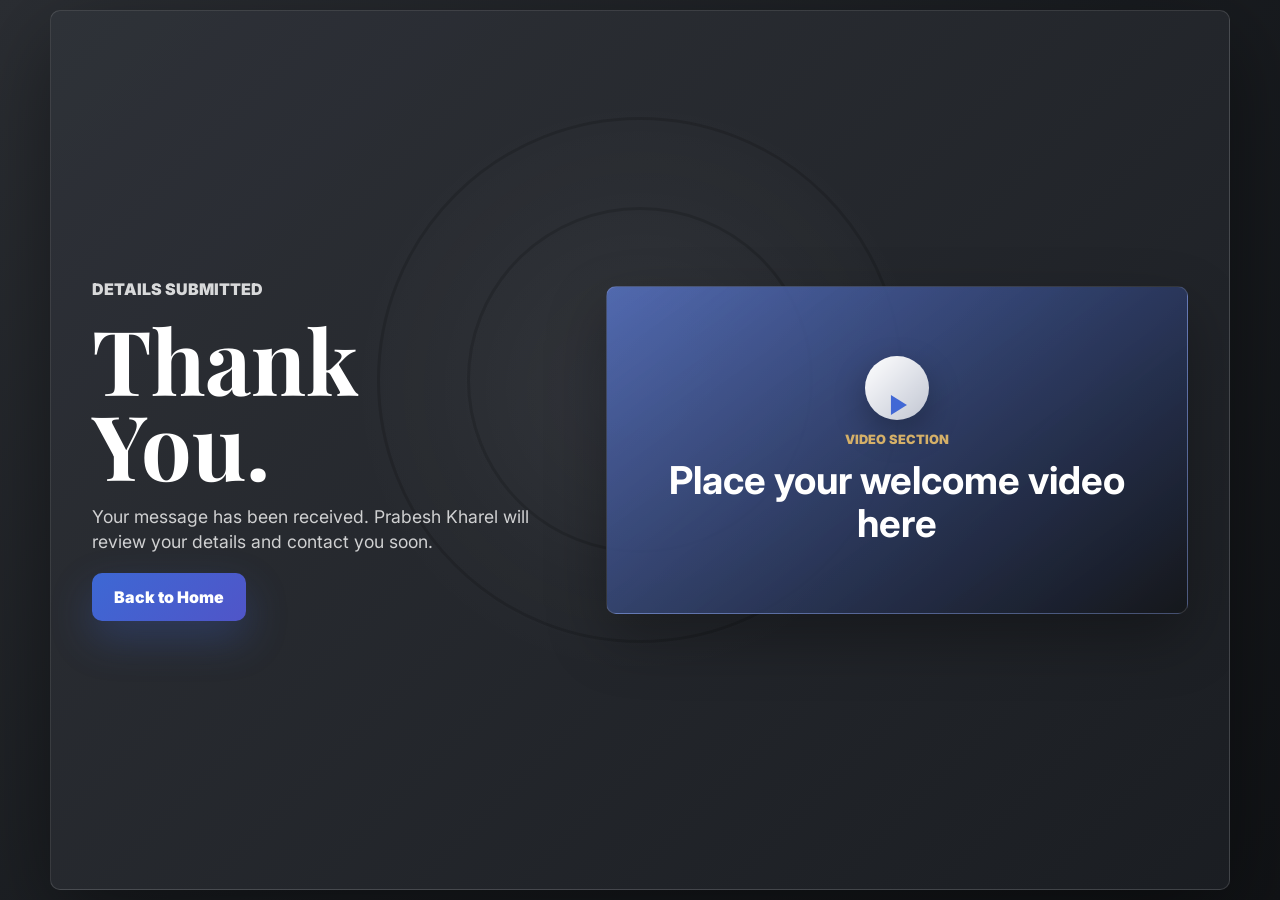
<file: thanks/index.html>
<!doctype html>
<html lang="en">
  <head>
    <meta charset="UTF-8" />
    <meta name="viewport" content="width=device-width, initial-scale=1.0" />
    <title>Thanks | Prabesh Kharel</title>
    <meta
      name="description"
      content="Thank you page for Prabesh Kharel digital marketing inquiry."
    />
    <link rel="preconnect" href="https://fonts.googleapis.com" />
    <link rel="preconnect" href="https://fonts.gstatic.com" crossorigin />
    <link
      href="https://fonts.googleapis.com/css2?family=Inter:wght@400;500;600;700;800;900&family=Playfair+Display:wght@700;800&display=swap"
      rel="stylesheet"
    />
    <link rel="stylesheet" href="../styles.css" />
  </head>
  <body>
    <main class="vip-page thank-page">
      <section class="thank-panel">
        <div class="thank-copy">
          <p class="eyebrow">Details Submitted</p>
          <h1>Thank You.</h1>
          <p class="subcopy">
            Your message has been received. Prabesh Kharel will review your
            details and contact you soon.
          </p>
          <a class="text-link" href="../index.html">Back to Home</a>
        </div>

        <div class="video-section" aria-label="Video section">
          <div class="video-frame">
            <div class="video-placeholder">
              <span>Video Section</span>
              <strong>Place your welcome video here</strong>
            </div>
          </div>
        </div>
      </section>
    </main>
  </body>
</html>
</file>
<file: styles.css>
:root {
  --white: #ffffff;
  --soft-white: rgba(255, 255, 255, 0.78);
  --muted: rgba(255, 255, 255, 0.62);
  --dark: #1d2025;
  --dark-2: #15171b;
  --line: rgba(255, 255, 255, 0.12);
  --blue: #4168d5;
  --blue-2: #5559ce;
  --gold: #d5b068;
  --shadow: 0 28px 90px rgba(0, 0, 0, 0.42);
}

* {
  box-sizing: border-box;
}

body {
  margin: 0;
  min-height: 100vh;
  font-family: "Inter", Arial, sans-serif;
  color: var(--white);
  background: var(--dark-2);
}

.vip-page {
  min-height: 100vh;
  display: grid;
  place-items: center;
  padding: 10px;
  background:
    radial-gradient(circle at center, rgba(255, 255, 255, 0.055), transparent 18rem),
    linear-gradient(135deg, #2b2e33 0%, #191c20 52%, #111316 100%);
}

.landing-page {
  background:
    radial-gradient(circle at center, rgba(255, 255, 255, 0.055), transparent 17rem),
    linear-gradient(135deg, #303339 0%, #202329 52%, #15171b 100%);
}

.vip-hero,
.thank-panel {
  width: min(1180px, 100%);
  min-height: calc(100vh - 20px);
  position: relative;
  overflow: hidden;
  display: grid;
  grid-template-columns: minmax(0, 1fr) minmax(320px, 430px);
  place-items: center;
  gap: clamp(22px, 4vw, 58px);
  align-content: center;
  padding: clamp(18px, 3.2vw, 42px);
  border: 1px solid rgba(255, 255, 255, 0.13);
  border-radius: 10px;
  background:
    radial-gradient(circle at 50% 43%, rgba(255, 255, 255, 0.055), transparent 18rem),
    linear-gradient(135deg, rgba(47, 50, 56, 0.98), rgba(27, 30, 35, 0.98));
  box-shadow: var(--shadow);
}

.vip-hero::before,
.vip-hero::after,
.thank-panel::before,
.thank-panel::after {
  content: "";
  position: absolute;
  left: 50%;
  top: 42%;
  transform: translate(-50%, -50%);
  border: 3px solid rgba(0, 0, 0, 0.16);
  border-radius: 50%;
  pointer-events: none;
}

.vip-hero::before,
.thank-panel::before {
  width: min(43vw, 520px);
  height: min(43vw, 520px);
}

.vip-hero::after,
.thank-panel::after {
  width: min(28vw, 340px);
  height: min(28vw, 340px);
}

.brand-lockup,
.lead-form,
.thank-copy,
.video-section {
  position: relative;
  z-index: 1;
}

.brand-lockup {
  width: 100%;
  display: grid;
  justify-items: center;
  text-align: center;
}

.eyebrow {
  margin: 0 0 18px;
  color: rgba(255, 255, 255, 0.82);
  font-size: clamp(0.78rem, 1.6vw, 1rem);
  font-weight: 900;
  letter-spacing: 0;
  text-transform: uppercase;
}

h1,
h2,
h3,
p {
  margin-top: 0;
}

.brand-lockup h1,
.thank-copy h1 {
  margin-bottom: 14px;
  font-family: "Playfair Display", Georgia, serif;
  font-size: clamp(2.8rem, 6vw, 5rem);
  line-height: 0.88;
  letter-spacing: 0;
}

.profile-mark {
  width: clamp(84px, 10vw, 118px);
  aspect-ratio: 1;
  display: grid;
  place-items: center;
  margin: 0 0 24px;
  border: 4px solid var(--white);
  border-radius: 50%;
  background:
    radial-gradient(circle at 42% 28%, rgba(255, 255, 255, 0.28), transparent 22%),
    linear-gradient(145deg, #343840, #15171b);
  box-shadow: 0 18px 46px rgba(0, 0, 0, 0.35);
}

.profile-mark span {
  font-family: "Playfair Display", Georgia, serif;
  font-size: clamp(1.7rem, 3.8vw, 2.65rem);
  font-weight: 800;
}

.brand-lockup h2 {
  width: min(900px, 100%);
  margin-bottom: 12px;
  font-size: clamp(1.65rem, 3.8vw, 3.25rem);
  line-height: 1.08;
  letter-spacing: 0;
  font-weight: 900;
}

.subcopy {
  width: min(760px, 100%);
  margin-bottom: 18px;
  color: var(--soft-white);
  font-size: clamp(0.95rem, 1.45vw, 1.1rem);
  line-height: 1.45;
}

.lead-form {
  width: 100%;
  display: grid;
  grid-template-columns: 1fr;
  gap: 10px 12px;
  padding: clamp(14px, 2vw, 20px);
  border: 1px solid rgba(255, 255, 255, 0.14);
  border-radius: 10px;
  background: rgba(18, 21, 26, 0.78);
  backdrop-filter: blur(18px);
  box-shadow: 0 22px 58px rgba(0, 0, 0, 0.28);
}

.flodesk-panel {
  display: block;
}

.vip-form.flodesk-panel [data-ff-el="root"].ff-6aa0af49fc192a9fd7fc4b6e {
  width: 100%;
  color: var(--white);
}

.vip-form.flodesk-panel [data-ff-el="root"].ff-6aa0af49fc192a9fd7fc4b6e .ff-6aa0af49fc192a9fd7fc4b6e__container {
  max-width: none !important;
  background: transparent !important;
}

.vip-form.flodesk-panel [data-ff-el="root"].ff-6aa0af49fc192a9fd7fc4b6e .ff-6aa0af49fc192a9fd7fc4b6e__wrapper {
  display: block !important;
}

.vip-form.flodesk-panel [data-ff-el="root"].ff-6aa0af49fc192a9fd7fc4b6e .ff-6aa0af49fc192a9fd7fc4b6e__form {
  width: 100% !important;
  padding: 0 !important;
  color: var(--white) !important;
  background: transparent !important;
  font-family: "Inter", Arial, sans-serif !important;
  text-align: center !important;
}

.vip-form.flodesk-panel [data-ff-el="root"].ff-6aa0af49fc192a9fd7fc4b6e .ff-6aa0af49fc192a9fd7fc4b6e__title {
  margin-bottom: 4px !important;
}

.vip-form.flodesk-panel [data-ff-el="root"].ff-6aa0af49fc192a9fd7fc4b6e .ff-6aa0af49fc192a9fd7fc4b6e__title::before {
  content: "VIP Inquiry";
  display: block;
  color: var(--gold);
  font-size: 0.78rem;
  font-family: "Inter", Arial, sans-serif;
  font-weight: 900;
  text-transform: uppercase;
}

.vip-form.flodesk-panel [data-ff-el="root"].ff-6aa0af49fc192a9fd7fc4b6e .ff-6aa0af49fc192a9fd7fc4b6e__subtitle {
  margin-bottom: 12px !important;
}

.vip-form.flodesk-panel [data-ff-el="root"].ff-6aa0af49fc192a9fd7fc4b6e .ff-6aa0af49fc192a9fd7fc4b6e__subtitle::before {
  content: "Submit Your Details";
  display: block;
  color: var(--white);
  font-size: 1.25rem;
  font-family: "Inter", Arial, sans-serif;
  font-weight: 900;
  line-height: 1.15;
}

.vip-form.flodesk-panel [data-ff-el="root"].ff-6aa0af49fc192a9fd7fc4b6e .ff-6aa0af49fc192a9fd7fc4b6e__fields {
  margin-bottom: 10px !important;
}

.vip-form.flodesk-panel [data-ff-el="root"].ff-6aa0af49fc192a9fd7fc4b6e .ff-6aa0af49fc192a9fd7fc4b6e__field {
  margin-bottom: 10px !important;
  font-family: "Inter", Arial, sans-serif !important;
}

.vip-form.flodesk-panel [data-ff-el="root"].ff-6aa0af49fc192a9fd7fc4b6e .ff-6aa0af49fc192a9fd7fc4b6e__control {
  height: 46px !important;
  border: 1px solid rgba(255, 255, 255, 0.16) !important;
  border-radius: 8px !important;
  background: rgba(255, 255, 255, 0.08) !important;
  color: var(--white) !important;
  padding: 10px 12px !important;
  font-family: "Inter", Arial, sans-serif !important;
  font-size: 0.9rem !important;
  font-weight: 700 !important;
}

.vip-form.flodesk-panel [data-ff-el="root"].ff-6aa0af49fc192a9fd7fc4b6e .ff-6aa0af49fc192a9fd7fc4b6e__control:focus {
  border-color: rgba(255, 255, 255, 0.74) !important;
  box-shadow: 0 0 0 4px rgba(65, 104, 213, 0.24) !important;
}

.vip-form.flodesk-panel [data-ff-el="root"].ff-6aa0af49fc192a9fd7fc4b6e .ff-6aa0af49fc192a9fd7fc4b6e__label {
  color: rgba(255, 255, 255, 0.52) !important;
  padding: 12px !important;
  font-family: "Inter", Arial, sans-serif !important;
  font-size: 0.86rem !important;
  font-weight: 700 !important;
}

.vip-form.flodesk-panel [data-ff-el="root"].ff-6aa0af49fc192a9fd7fc4b6e .ff-6aa0af49fc192a9fd7fc4b6e__button {
  width: 100% !important;
  min-height: 48px !important;
  border: 0 !important;
  border-radius: 10px !important;
  background: linear-gradient(135deg, #3d68d4, #5055c8) !important;
  color: var(--white) !important;
  font-family: "Inter", Arial, sans-serif !important;
  font-size: 0.95rem !important;
  font-weight: 900 !important;
  box-shadow: 0 18px 42px rgba(65, 104, 213, 0.28) !important;
}

.vip-form.flodesk-panel [data-ff-el="root"].ff-6aa0af49fc192a9fd7fc4b6e .ff-6aa0af49fc192a9fd7fc4b6e__success-message {
  color: var(--white) !important;
  font-family: "Inter", Arial, sans-serif !important;
  font-weight: 700 !important;
}

.form-heading,
.message-field,
button {
  grid-column: auto;
}

.form-heading {
  text-align: center;
}

.form-heading p {
  margin-bottom: 4px;
  color: var(--gold);
  font-size: 0.78rem;
  font-weight: 900;
  text-transform: uppercase;
}

.form-heading h3 {
  margin-bottom: 0;
  font-size: 1.25rem;
  line-height: 1.15;
}

label {
  display: grid;
  gap: 6px;
  color: rgba(255, 255, 255, 0.78);
  text-align: left;
  font-size: 0.84rem;
  font-weight: 800;
}

input,
textarea {
  width: 100%;
  border: 1px solid rgba(255, 255, 255, 0.16);
  border-radius: 8px;
  background: rgba(255, 255, 255, 0.08);
  color: var(--white);
  font: inherit;
  padding: 10px 12px;
  outline: none;
}

textarea {
  resize: vertical;
  min-height: 74px;
}

input::placeholder,
textarea::placeholder {
  color: rgba(255, 255, 255, 0.42);
}

input:focus,
textarea:focus {
  border-color: rgba(255, 255, 255, 0.74);
  box-shadow: 0 0 0 4px rgba(65, 104, 213, 0.24);
}

button,
.text-link {
  min-height: 48px;
  display: inline-flex;
  align-items: center;
  justify-content: center;
  border: 0;
  border-radius: 10px;
  background: linear-gradient(135deg, #3d68d4, #5055c8);
  color: var(--white);
  font: inherit;
  font-weight: 900;
  text-decoration: none;
  cursor: pointer;
  box-shadow: 0 18px 42px rgba(65, 104, 213, 0.28);
}

button:hover,
.text-link:hover {
  filter: brightness(1.06);
}

.thank-panel {
  grid-template-columns: minmax(0, 0.78fr) minmax(320px, 1fr);
  gap: clamp(28px, 5vw, 60px);
  place-items: center stretch;
}

.thank-copy {
  text-align: left;
}

.thank-copy h1,
.thank-copy h2 {
  margin-bottom: 18px;
  font-family: "Playfair Display", Georgia, serif;
  font-size: clamp(3rem, 7vw, 5.6rem);
  line-height: 0.94;
  letter-spacing: 0;
}

.text-link {
  width: fit-content;
  padding: 0 22px;
}

.video-frame {
  position: relative;
  aspect-ratio: 16 / 9;
  border: 1px solid rgba(255, 255, 255, 0.13);
  border-radius: 10px;
  background:
    linear-gradient(145deg, rgba(65, 104, 213, 0.72), rgba(21, 23, 27, 0.94)),
    linear-gradient(135deg, rgba(213, 176, 104, 0.48), transparent);
  box-shadow: 0 24px 60px rgba(0, 0, 0, 0.3);
  overflow: hidden;
}

.video-placeholder {
  position: absolute;
  inset: 0;
  display: grid;
  place-content: center;
  gap: 12px;
  padding: 28px;
  color: var(--white);
  text-align: center;
}

.video-placeholder::before {
  content: "";
  width: 64px;
  height: 64px;
  justify-self: center;
  border-radius: 50%;
  background: linear-gradient(135deg, var(--white), rgba(255, 255, 255, 0.7));
  box-shadow: 0 12px 32px rgba(0, 0, 0, 0.28);
}

.video-placeholder::after {
  content: "";
  position: absolute;
  left: 50%;
  top: calc(50% - 45px);
  transform: translate(-38%, -50%);
  border-left: 16px solid var(--blue);
  border-top: 10px solid transparent;
  border-bottom: 10px solid transparent;
}

.video-placeholder span {
  color: var(--gold);
  font-size: 0.8rem;
  font-weight: 900;
  text-transform: uppercase;
}

.video-placeholder strong {
  font-size: clamp(1.4rem, 3vw, 2.5rem);
  line-height: 1.1;
}

@media (max-width: 840px) {
  .vip-page {
    padding: 8px;
  }

  .vip-hero,
  .thank-panel {
    min-height: calc(100vh - 16px);
    padding: 22px 16px;
  }

  .lead-form,
  .vip-hero,
  .thank-panel {
    grid-template-columns: 1fr;
  }

  .brand-lockup h1,
  .thank-copy h1 {
    font-size: clamp(2.75rem, 12vw, 4.25rem);
  }

  .brand-lockup h2 {
    font-size: clamp(1.35rem, 6.5vw, 2.35rem);
  }

  .thank-copy {
    text-align: center;
  }

  .thank-copy .subcopy,
  .text-link {
    margin-left: auto;
    margin-right: auto;
  }
}

@media (max-width: 520px) {
  .profile-mark {
    margin-bottom: 18px;
  }

  .lead-form {
    padding: 14px;
  }

  .eyebrow {
    margin-bottom: 10px;
  }

  .subcopy {
    margin-bottom: 14px;
  }
}
</file>
